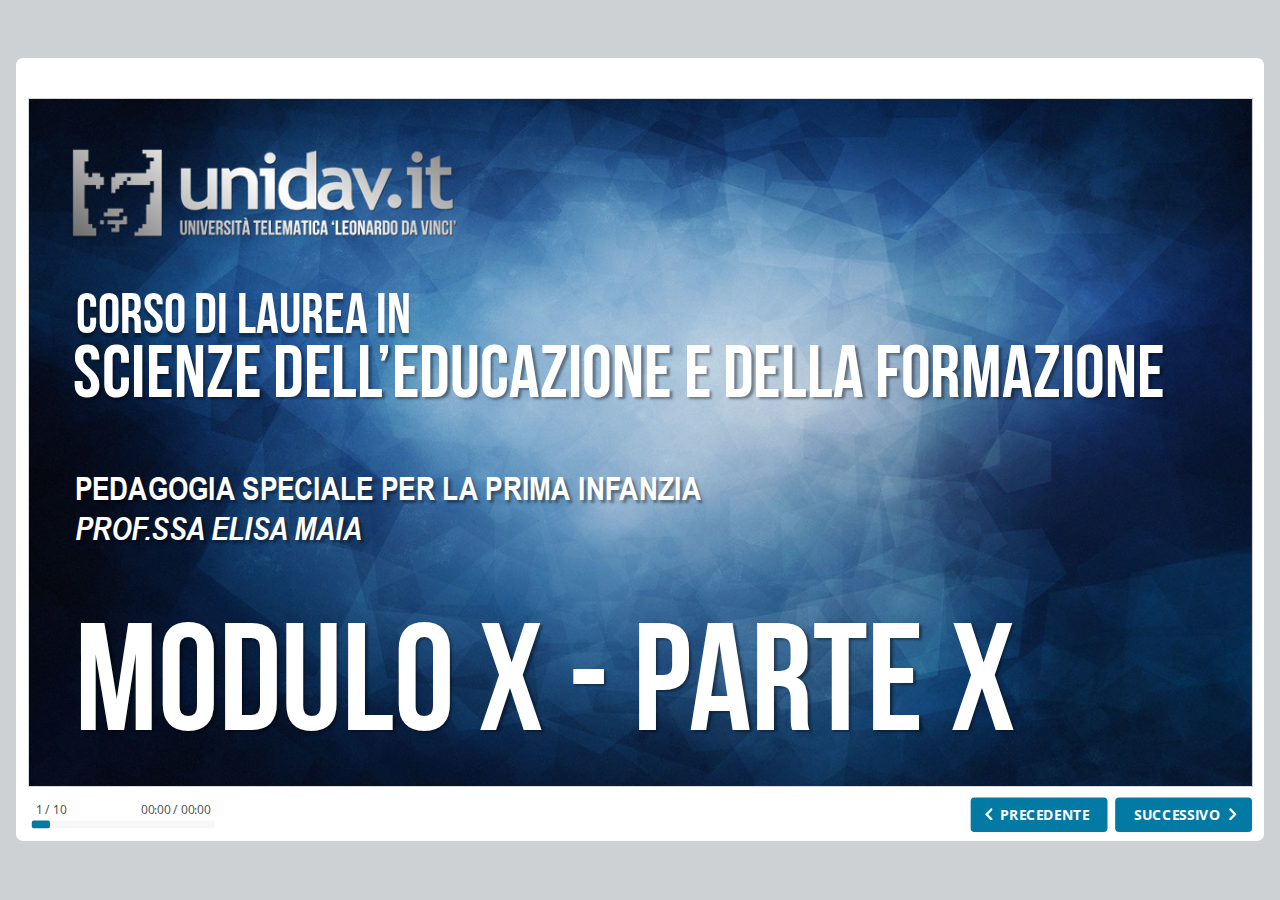
<file: res/index.html>
<!DOCTYPE html>
<!-- Created with iSpring --><!-- 1304 794 --><!--version 10.3.5.15004 --><!--type html --><!--mainFolder ../ -->
<html style=background-color:#ced1d3;>
<head>
    <meta http-equiv="Content-Type" content="text/html;charset=utf-8"/><meta name="viewport" content="width=device-width,initial-scale=1,minimum-scale=1,maximum-scale=1,user-scalable=no"/><meta name="format-detection" content="telephone=no"/><meta name="apple-mobile-web-app-capable" content="yes"/><meta name="apple-mobile-web-app-status-bar-style" content="black"/><meta http-equiv="X-UA-Compatible" content="IE=edge"/><meta name="msapplication-tap-highlight" content="no"/><title>testt</title><link rel="apple-touch-icon-precomposed" href="data/apple-touch-icon.png"/><link rel="shortcut icon" type="image/ico" href="data/favicon.ico"/><script src="lms.js"></script><style>body {background-color:#ced1d3;}#spr0_5cb8724 {display:none;}</style>
    
    
    <style>
		#playerView {
			position:absolute;
			-webkit-tap-highlight-color:rgba(0,0,0,0);
			-webkit-user-select:none;
			-moz-user-select:none;
			-webkit-touch-callout:none;
			-webkit-user-drag:none;
		}
		#playerView * {
			position:absolute;
		}
		#preloader {
			width: 50px;
			height: 50px;
			position: absolute;
			top: 0;
			left: 0;
			bottom: 0;
			right: 0;
			margin: auto;
			border-radius: 10px;
			background-color: rgba(0, 0, 0, 0.5);
		}

		#preloader::after {
			content: '';
			position: absolute;
			background: url([data-uri]);
			background-size: cover;
			top: 0;
			left: 0;
			bottom: 0;
			right: 0;
			animation: preloader_spin 1s infinite linear;
			-webkit-animation: preloader_spin 1s infinite linear;
		}

		@keyframes preloader_spin { 0% {transform: rotate(0deg);} 100% {transform: rotate(360deg);} }
		@-webkit-keyframes preloader_spin { 0% {-webkit-transform: rotate(0deg);} 100% {-webkit-transform: rotate(360deg);}}
    </style>
</head>
<body>
	<div id="preloader"></div>
	<script src="data/browsersupport.js?7112F67C"></script>
	<script src="data/player.js?7112F67C"></script>
    <div id="content"></div>
    <div id="spr0_5cb8724"></div>
    <script>
		(function(startup){
			function start(savedPresentationState)
			{
				var presInfo = "[base64]/DTJ8e4dv8LiM0jI+G0SDl9+xmcF6DXQlewQaWWKSG6qy+fbww8NZTZ2VHWrlcep1l1p+gne1Ty0+Qb1+nLoqNnvEyy6QISNGkj7OaZdYfZz4bp9Yfxxz2QfjNHXcg+M09bJDbTxBfdOh1h6nvtt0qJ/Y5d1in1oRHqeuOrg1oV/bQD5YNS5cT2IMlYMHGF/jeNSOp4decDYo0F0GD8zrPw2WLdeHVi6yAhAOxjNRKB2NLIkXNUPkFUEf8ro5GvH6kKiKLCmSZYoPNeLBIqqi7/9YpskiFs//gradH47OmckXW0yATjjbgf0R6C1/Evic7XAumU4o4Rzv++L7LLAc6n1LOZu67n/++ndqTy3yreN7lKvHCDfyJ1f1ENKPqU0u/AuHcMGYWg4kFW5MJ8CTG0+cK+Q6It63DmG0E390HgSEo64D71ekHr7y7anrc284nhuTSUi5N3UGAQ2BioVzQRAZdOVcUwxNUSFfKaomaVLMi+LDD2eYEJkhvvuhMVat3kWzWKj/lGZ1nYRq0ybsG2iVsSjfRuu4bIaCmt91/fGx+XhXfy7rjw95TXxgSjoybJXovE4kjVfUkc0TxTZ4WRIta2iqhkXsHlNKvaaUnmPKIFlt0ug+ybOYi8toFf/2FFiiBt8D7vcmckr2YqjZNwvaAVv6qY49XJJhfC33njC83lftcqgyrTrfb5L7dRp9jIta0fsmE2VVB9NYvKaaClRTYvC6oVLeGhqmaAzNoWCYXZMhtyb4Dk3zfM0feo4pWJYmGjIvWarMK7pl8ETTCW/[base64]/X/I6cX6UJ/o11a81AfYwaj7IB0/DAX8cZF0TspL6B+cYoy6wSzj/ky+UA1hE4MZ8LQ11XtKEKifZsYCNqyZCMoa6pDOsBwaJLcAuP7REOZN88KVz8lYWfDW6aU/4ORfIkCulXR5Ecobh5Gob8/1JGH57yyDhcEK+SmzxdHAFTPoOVymMFnQakfjZNgbBhg8uMb6KS8+JNzJl9oIb7oIRz3ZAN/JN1QRShG26QicqQDRu6LmiGoDGEwrm2BXZKRyBBa5CQIolSzouKIv9wBEPrwjBkaShqIttqrRpRUBRDElvtIImqKrUyagiiaIiKMHwMiv4cKPohlK0c+1DOzwPSZyajQRTEt3nMTZ0jNMaB02iGKIj7PqMKRusj0SHF4pBiP9VhIhMOxJ92XlH41YHsLARM2aXuHN/G3evdtFXeCq++iriMsyqqkjwLk1WcJhleTNy1et1R4w5vPgZYvjFn5Vt+6+234vBybsuI3WE3Qz9uv923t21MzKfBzaaq8ux8nmcVYDrP8mIVoTJ/N2J/IPWAIr+Li775ZTSP95YLskaIcjDdrt1OzvPVOso+uvltfn4Tzd/dFvkmWzD2Mr6A5O3HdVyAit51FqZJWTlVvOrypSKVqHQ0jQovY8bWsIlEhvsUaXQTp1sO0B3oCjme32Ox3fgByV1SJlVNAl2JrCHMdXQbH2zMorZos18OogxWHey65V1PVvGPVQdVc09zalG+3qxP6XFd5Le4icN5DV/782keLZLsFidtA1/7kwgAGXSMwfrL85u8WDRmEPCFV0ld/PWdce2bOTrf272w2Hr81p2398pNWJS4xN2Pqd0N2JZpc721Hwytv1fM3zEhrKLiXVyEec5+WmjiMS6cbJnDc1RV0fztCoZKzBQ3O0HzHuF3e9fXDgt9c0YsiwaBY7p0RiYOmbnEpO7MJNarWejPTHrheKCW6yjhojSFhjrJkvsk5xZxmkbcIonWObhSchcBmNPc/DD0r2Zj4lEXSyTUgYhLsmVcJHkRP7bSI9fOBQmhWZ+ZU2DiBdgHbNIyyqoExHNZdJfc1temj/[base64]/kd94QgPqhaCb8aUf+sBslFfMb7ltUeuzBDPyzJv5o5nlT70QizXmDO7F11MaMON40yuTTl6gtl6Efghw26ngxRG/a2D3hGWvgf2xZV8TAH9FJq/q/VhwxAWTzl474SUefosY8HNQ6VA1UBFKxgogQf67w8jkkmBdYHJkjNuAJuNxE0lbJHYSV0Uj3/KvwGW/mbn+BQS/c4EeBAXv99Jw+CO0Fn/[base64]/SYu0SnzFaTV/LyV+9pzfWIzW12BqsgF6mMMEHdsQSxbfMgUHeIO/emMK+dRkcwjxLlep/Ctpkj8gLstomqTYPTXPsKNoVY20ifkNWRK8BXfDSAq7XYEINByDikzSjvBuMAsWsa3Wd7LYEICOoG1F/lqFZ2kmNU+ZEXZnGmqwk6sj/rSubh04V/ImFLcanaf7IVyl3xMPaa6LGtkNymBBMFrf4JO4WQl5GTc2CYDZUZl+QGaA+YQHW0fmq9m53iWD15nhfss3T0+TcKd50URQ61uVwEIwlyq8VaADGafhXWI/PQ3LosxxYEBMcZX6zSuoj2vrS0JpluxSE8jwL/nEnWTU8tyydSzLmdmuAt4F7ScbN28IQBPP/a3W4iGBTJGt0rS1rM2ZddzGlHNWij3byD2MMf5xxP+Kzy8vzqe+IZidQ6cr+qpvcoPodwGIYtjUA/UX5b/Y1avWESXeZpjjxI3Ib2zXhVjlQPrIWV2H533SQgoJHEvdIi7zRQd87dsoddNvwLLJhhK2QLCqmoDt05I6HxfT51vZyPiuCxh75vWA0WuNznU2bsoY5zB0+Zvf/o385S30GaxJgHTCOgbf6HkWLwx4S+a1ObZ9M2LfqGdnPeoWy1R+LEMriOExUEL9bREdP4jcUyJGAi/XNC2vfmlOk277dApNKcBPF+/eAJtEsdzRD5TASe13RXeqv2XCW8aKAp1EKOC8qsoSQ9nL5GN6bB4hzyUQ0wckjjeyGepdlk3YOOjBmxH6/ktuQebwZyc4LL1I0uCS1BDjeA6xhY23fYzOyLWhyEFprATbeCO+jU1Ayek7P9lgNu8jm9qCubxfSmbOftepm79/fEcXTPd6zA6GTF0QpfW9WTvmIPlJE1W2GpE2/XTK9qirzNaF901lp8STkxFArvO6g7osHXAwv7VJq0Q8FEKjf78tKwG7qSWkZwomVtX/nmVr+vIzyp9ASUTqGwW8SxW90iWbSAAOpPgbrglNwx2nXnjd1izk3INDo1Fg6uwr666q+t+1KYjAhzaPViQfLpkhxImDj6D8ppfpMD4dGKRlz2LsC5DzNPd4u+8vIp/[base64]/eJpvsFpPBBo6RcH7rrrMuiQep6GctnVC6Pa3hIaY+OFjsJIIayrEVY0r9z1//Wa+pT8hNHoB4rJ+70Vh3nkhf33dA141JCLRZp81dW7/zzV/Q2PcL6Tb7e+30o+1+P69dQ9ueM1t2//egeRIQi+TPA+fh4b8F1+0p";
				PresentationPlayer.start(presInfo, "content", "playerView", onPlayerInit, savedPresentationState);
				function onPlayerInit(player)
				{
					(function(player){
	(function(player){
	var lms = iSpring.LMS.instance();
	lms.start(player);

	window.onunload = window.onbeforeunload = function()
	{
		lms.closeLms();
	};
})(player);
(function(player)
{
	function findConnector(win)
	{
		var retries = 0;
		while (!win.ispringPresentationConnector && win.parent && win.parent != win)
		{
			++retries;
			if (retries > 7)
			{
				return null;
			}

			win = win.parent;
		}
		return win.ispringPresentationConnector;
	}

	function getConnector()
	{
		var api = findConnector(window);
		if (!api && window.opener && (typeof(window.opener) != "undefined"))
		{
			api = findConnector(window.opener);
		}
		return api;
	}

	try
	{
		var connector = getConnector();
		if (connector)
		{
			connector.register(player);
		}
	}
	catch (e) {}
})(player);

})(player);

					var preloader = document.getElementById("preloader");
					preloader.parentNode.removeChild(preloader);
				}
			}

			if (startup)
				startup(start);
			else
				start();
		})((function(start){
	var params = {
		presentationId: "",
		slidesToView: 10,
		slidesWeight: 1,
		quizzes: [[2, 1]],
		scenarios: [],
		totalScore: 100,
		passingScore: 100,
		timeLimit: 3600,
		exitOnTimeout: false,
		showMessageOnTimeout: false,
		timeoutMessage: "",
		flags: 0,
		resumeMode: "prompt",  
		tincan:
		{
			endPoint: "",
			auth:
			{
				type: "",
				key: "",
				login: "",
				password: "",
				name: "",
				email: ""
			},
			i18n:{
}
		},
		scorm2004:
		{
			edition: "4"
		}
	};

	var lms = iSpring.LMS.create("ISPRING_LMS_ID", "2004", params);
	lms.initialize(start);
})
);
    </script>
</body>
</html>
</file>
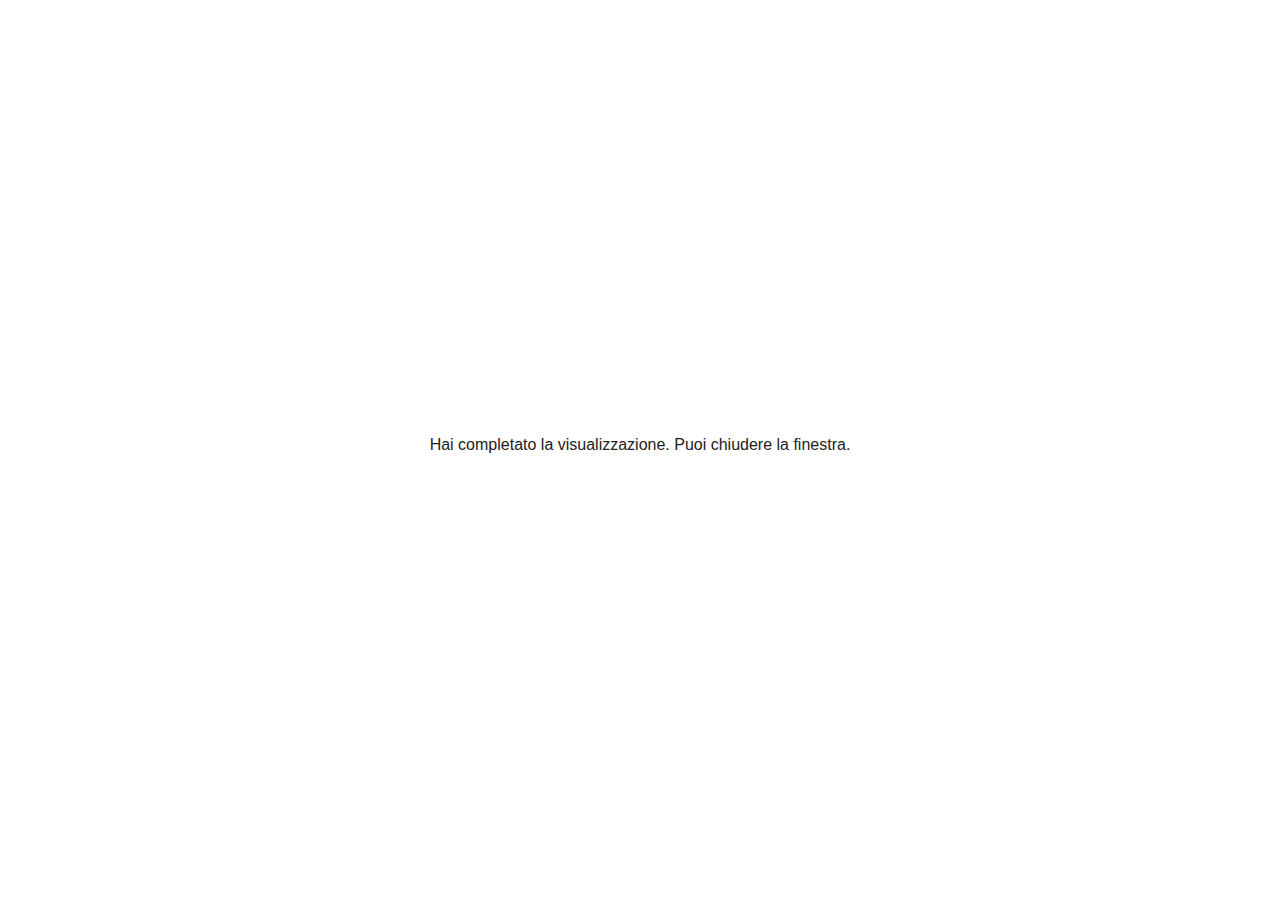
<file: data/goodbye.html>
<html>
<meta name="viewport" content="user-scalable=no, initial-scale=1, maximum-scale=1, minimum-scale=1" />
<body bgcolor="#ffffff">
<center style="position: absolute;margin: auto;top: 0;bottom: 0; left: 0; right: 0; height: 60px;">
<p style="font-family:Open Sans, Tahoma, Arial;  color:#222222;">
Hai completato la visualizzazione. Puoi chiudere la finestra.
</p>
</center>
</body></html>
</file>
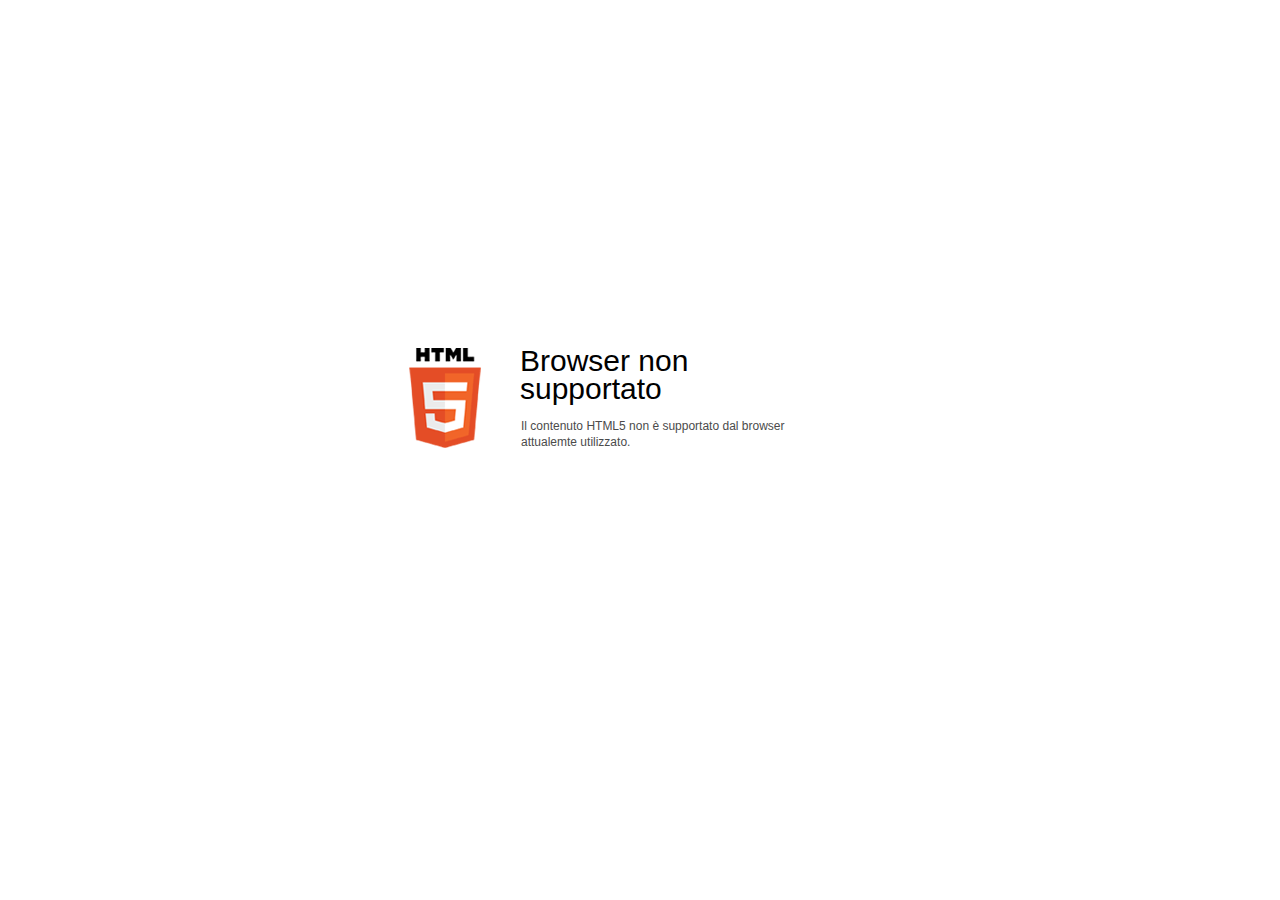
<file: data/html5-unsupported.html>
﻿<html>
<head>
    <meta http-equiv="Content-Type" content="text/html;charset=utf-8"/>
    <meta name="viewport" content="width=device-width,initial-scale=1,maximum-scale=1">
    <meta name="format-detection" content="telephone=no">
    <meta name="apple-mobile-web-app-capable" content="yes">
    <meta name="apple-mobile-web-app-status-bar-style" content="black">
    <meta http-equiv="X-UA-Compatible" content="IE=edge">
    <meta name="msapplication-tap-highlight" content="no" />
    <title>Aggiorna il tuo Web browser</title>
    <style>
        body {
            background: #fff;
        }

        .container {
            background: url(html5.png) no-repeat;
            position: absolute;
            width: 405px;
            height: 100px;

            top: 50%;
            margin-top: -102px;
            left: 50%;
            margin-left: -231px;
        }

        .title {
            left: 111px;
            width: 290px;
            height: 20px;
            font-family: Arial;
            font-size: 30px;
            color: #000;
            position: absolute;
            line-height: 28px;
            top: -1px;
        }
        
        .message {
            font-family: Arial;
            font-size: 12px;
            color: #4b4b4b;
            line-height: 16px;
            padding-top: 15px;
            padding-left: 1px;
        }
    </style>
</head>
<body>
<div class="container" id="container">
    <div class="title">Browser non supportato
        <div class="message">Il contenuto HTML5 non è supportato dal browser attualemte utilizzato.</div>
    </div>
</div>
</div>
</body>
</html>
</file>
